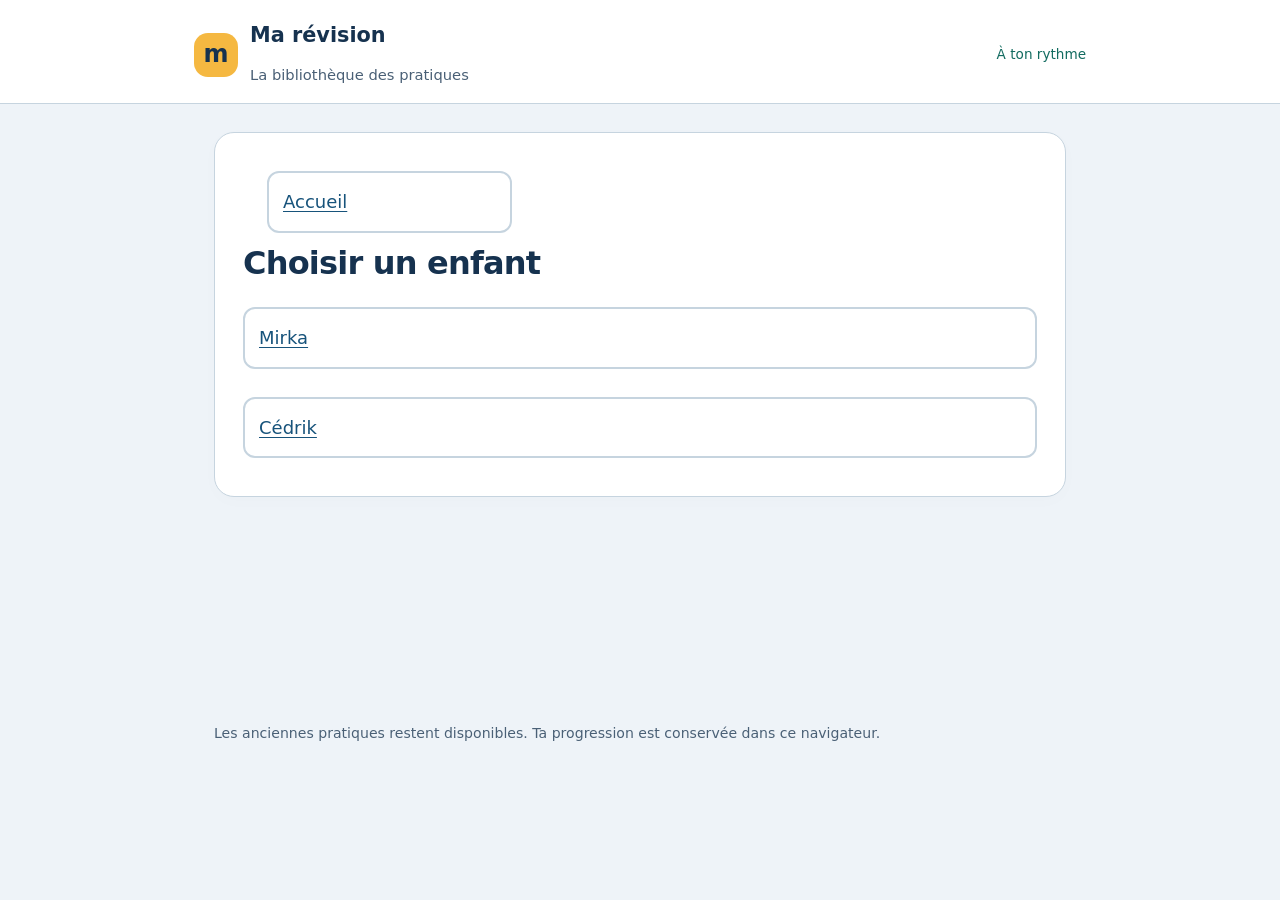
<file: index.html>
<!doctype html>
<html lang="fr-CA"><head><meta charset="utf-8"><meta name="viewport" content="width=device-width,initial-scale=1"><title>Pratiques d’examen</title><link rel="stylesheet" href="MASTER/styles.css"></head>
<body><a class="skip" href="#main">Aller au contenu</a><header><div class="top"><div class="brand"><div class="logo" aria-hidden="true">m</div><div><h1>Ma révision</h1><small>La bibliothèque des pratiques</small></div></div><span class="offline">À ton rythme</span></div></header><main id="main" tabindex="-1"><div class="panel"><nav id="chemin" aria-label="Fil d’Ariane"></nav><h2 id="titre">Choisir un enfant</h2><div id="liste" class="path"></div><p id="statut" role="status">Chargement…</p></div></main><footer><p>Les anciennes pratiques restent disponibles. Ta progression est conservée dans ce navigateur.</p></footer><script src="bibliotheque.js" defer></script></body></html>
</file>
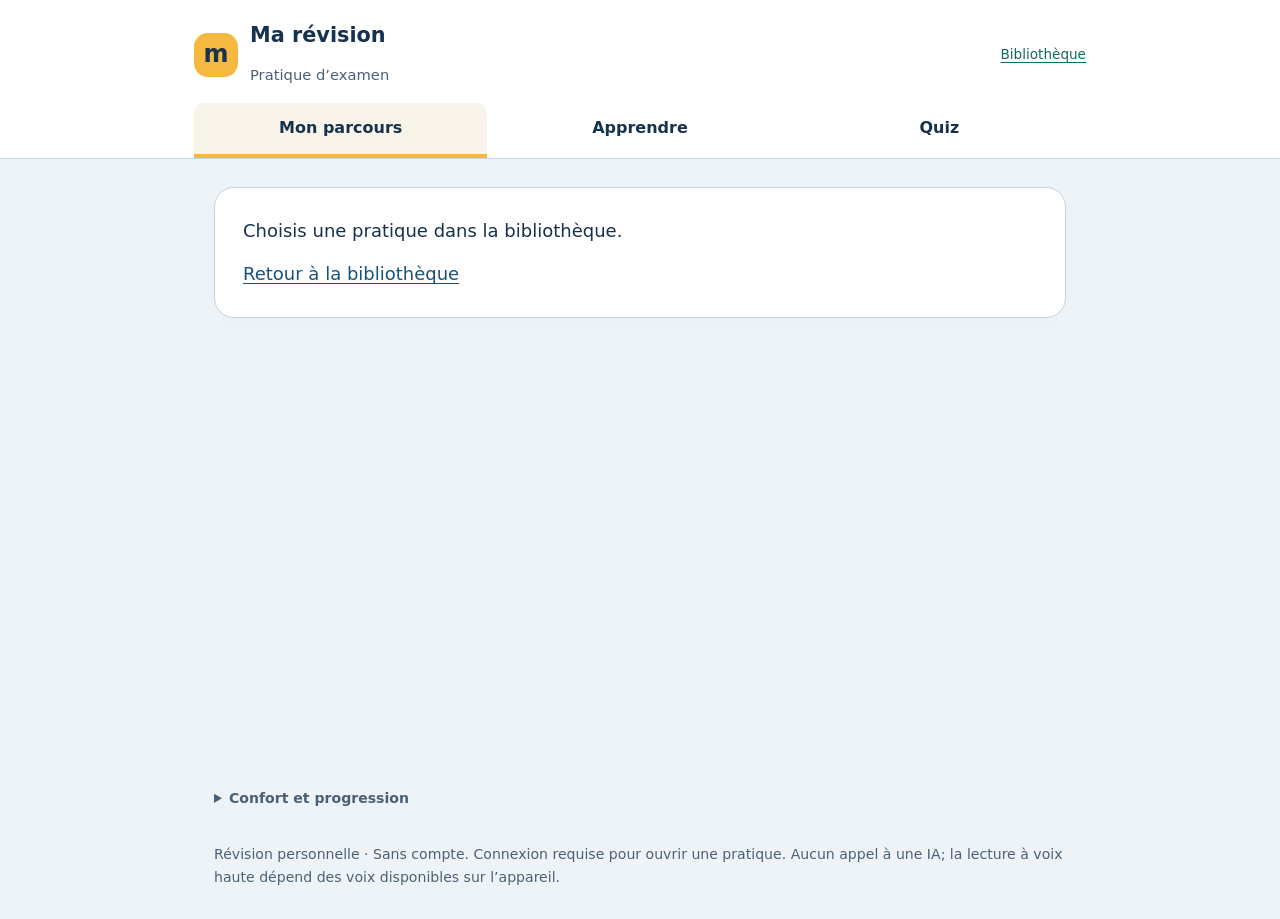
<file: MASTER/index.html>
<!DOCTYPE html>
<html lang="fr-CA">
<head><meta charset="UTF-8"><meta name="viewport" content="width=device-width,initial-scale=1"><meta name="color-scheme" content="light"><title>Ma révision — Pratique d’examen</title>
<link rel="stylesheet" href="styles.css?v=lecture-7"></head><body>
<a class="skip" href="#main">Aller au contenu</a>
<header><div class="top"><div class="brand"><div class="logo" aria-hidden="true">m</div><div><h1>Ma révision</h1><small>Pratique d’examen</small></div></div><a class="offline" href="../index.html">Bibliothèque</a></div><nav aria-label="Navigation principale"><button data-view="home" aria-current="page">Mon parcours</button><button data-view="learn">Apprendre</button><button data-view="quiz">Quiz</button></nav></header>
<main id="main" tabindex="-1"><noscript><div class="panel">Active JavaScript dans ton navigateur pour utiliser les leçons et les activités interactives.</div></noscript><section id="home" aria-label="Mon parcours"></section><section id="learn" aria-label="Apprendre" hidden></section><section id="quiz" aria-label="Quiz" hidden></section></main>
<footer><p id="save-note" class="save"></p><details class="settings"><summary>Confort et progression</summary><label for="reading-voice">Voix de lecture</label><select id="reading-voice" class="picker" aria-describedby="reading-voice-note"><option value="">Automatique</option></select><p id="reading-voice-note" class="small"></p><button id="font" aria-pressed="false">Agrandir le texte</button><p class="small">La progression reste dans ce navigateur si le stockage est disponible. Changer d’appareil ou de navigateur crée une progression distincte.</p><button id="reset" class="quiet">Effacer ma progression…</button><div id="reset-confirm" hidden class="note"><p>Effacer les leçons lues et les résultats enregistrés?</p><div class="row"><button id="reset-cancel">Garder ma progression</button><button id="reset-yes">Oui, tout effacer</button></div></div></details><p>Révision personnelle · Sans compte. Connexion requise pour ouvrir une pratique. Aucun appel à une IA; la lecture à voix haute dépend des voix disponibles sur l’appareil.</p></footer><div id="announce" role="status" aria-live="polite" class="sr-only"></div>
<script src="charger.js?v=lecture-7" defer></script></body></html>
</file>
<file: MASTER/styles.css>
:root{--bg:#eef3f8;--ink:#16324f;--muted:#4a6076;--line:#c6d4df;--gold:#f5b841;--red:#a92f39;--green:#126b60;--gray:#526276;--ok:#21673d;--amber:#775000}*{box-sizing:border-box}body{margin:0;background:var(--bg);color:var(--ink);font:1.125rem/1.65 ui-rounded,system-ui,-apple-system,BlinkMacSystemFont,"Segoe UI",sans-serif}button,select,input{font:inherit}button,select{min-height:48px}button{border:2px solid var(--line);border-radius:12px;padding:10px 18px;background:#fff;color:var(--ink);font-weight:650;cursor:pointer}button:hover:not(:disabled){border-color:var(--ink);background:#f4f7fa}button:disabled{opacity:.55;cursor:default}.primary{background:var(--ink);color:white;border-color:var(--ink)}.primary:hover:not(:disabled){background:#284e73;color:white}.warm{background:#fff0cf;border-color:#c48a20}a{color:#17537b;text-underline-offset:3px}:focus-visible{outline:3px solid #075fc1;outline-offset:4px}[hidden]{display:none!important}h1,h2,h3,p{margin:0 0 14px}h1{font-size:1.3rem;line-height:1.3}h2{font-size:clamp(1.5rem,4vw,2rem);line-height:1.25;letter-spacing:-.025em}h3{font-size:1.2rem;line-height:1.4}p:last-child{margin-bottom:0}small,.small{font-size:.92rem;color:var(--muted)}header{background:white;border-bottom:1px solid var(--line)}.top{max-width:940px;margin:auto;padding:22px 24px 16px;display:flex;justify-content:space-between;gap:16px;align-items:center}.brand{display:flex;gap:12px;align-items:center}.logo{width:44px;height:44px;background:var(--gold);border-radius:14px;display:grid;place-items:center;font-size:1.5rem;font-weight:800;flex:none}.eyebrow{font-size:.78rem;text-transform:uppercase;letter-spacing:.1em;color:var(--muted);font-weight:750;margin-bottom:10px}.top small{display:block}.offline{font-size:.85rem;color:var(--green)}nav{max-width:940px;margin:auto;display:grid;grid-template-columns:repeat(3,1fr);gap:6px;padding:0 24px}nav button{border:0;border-bottom:4px solid transparent;border-radius:10px 10px 0 0;font-size:1rem;padding:12px 3px;background:transparent}nav button[aria-current=page]{border-color:var(--gold);background:#f8f4e9}main{max-width:892px;margin:28px auto 50px;padding:0 20px;min-height:60vh}.panel,.paper{background:white;border:1px solid var(--line);border-radius:20px;padding:28px;margin-bottom:20px;box-shadow:0 4px 18px #16324f04}.hero{border-top:5px solid var(--gold)}.lead{color:var(--muted);max-width:58ch}.row{display:flex;gap:12px;flex-wrap:wrap;align-items:center}.spread{justify-content:space-between}.actions{display:flex;gap:10px;flex-wrap:wrap;margin-top:22px}.actions button{flex-grow:1}.stats{display:grid;grid-template-columns:repeat(3,1fr);gap:12px;margin:20px 0}.stat{min-width:0;overflow-wrap:anywhere;background:var(--bg);border-radius:14px;padding:16px}.stat strong{display:block;font-size:1.6rem;line-height:1.3}.stat span{font-size:.9rem;color:var(--muted)}progress{appearance:none;width:100%;height:12px;border:none;border-radius:20px;overflow:hidden;background:#dce5ed;display:block;margin:10px 0 16px}progress::-webkit-progress-bar{background:#dce5ed}progress::-webkit-progress-value{background:#b57605}progress::-moz-progress-bar{background:#b57605}.path{display:grid;gap:8px}.path button{display:flex;text-align:left;align-items:center;gap:12px;width:100%;font-weight:550}.number{display:inline-grid;place-items:center;background:var(--bg);border-radius:9px;min-width:34px;height:34px;font-weight:750}.path .done{margin-left:auto;color:var(--ok);font-size:.85rem;white-space:nowrap}.picker{width:100%;background:white;border:2px solid var(--line);border-radius:12px;padding:10px;color:var(--ink);margin:6px 0 18px}.note{border-left:5px solid var(--gold);background:#fff8e8;padding:18px;border-radius:0 12px 12px 0;margin:20px 0}.example{background:var(--bg);padding:18px;border-radius:14px;margin:20px 0}.formula{font-weight:750;font-size:1.35rem;padding:10px 0;overflow-wrap:anywhere}.recall{border:2px solid var(--line);border-radius:16px;padding:20px;margin-top:22px}.answer{background:#e9f4ed;padding:16px;border-radius:12px;margin:14px 0}.tone-red{color:var(--red)}.tone-gray{color:var(--gray)}.tone-green{color:var(--green)}details{margin:18px 0}summary{cursor:pointer;padding:10px 0;min-height:48px;font-weight:650}details p{padding-top:8px}.pill{display:inline-block;border-radius:99px;background:var(--bg);color:var(--muted);font-size:.86rem;padding:4px 12px}.center{text-align:center}.big-question{font-size:clamp(1.3rem,4vw,1.7rem);line-height:1.5;max-width:36ch;margin:24px auto;overflow-wrap:anywhere}.flash{min-height:260px}.radio{display:flex;align-items:flex-start;gap:12px;border:2px solid var(--line);padding:14px;border-radius:12px;margin:10px 0;cursor:pointer}.radio:has(input:checked){border-color:var(--ink);background:#eef3f8}.radio input{width:22px;height:22px;flex:none;margin:4px 0}.radio.correct{border-color:var(--ok);background:#e9f4ed}.radio.incorrect{border-color:var(--red);background:#fcecee}.feedback{margin-top:20px;padding:20px;background:#fff4db;border-left:5px solid #a36b00;border-radius:0 12px 12px 0}.feedback.good{background:#e9f4ed;border-color:var(--ok)}fieldset{padding:0;border:0;margin:0;min-width:0}legend{font-weight:700;font-size:1.25rem;margin-bottom:12px}.gallery-grid{display:grid;grid-template-columns:1fr 1fr;gap:18px;align-items:center}.gallery-buttons{display:flex;flex-wrap:wrap;gap:8px}.gallery-buttons button{min-width:54px;padding:8px}.gallery-buttons button[aria-pressed=true]{background:#fff0cf;border-color:#94650d}.gallery-svg{display:block;width:100%;max-width:400px;margin:auto}.gallery-info{font-size:1rem}.gallery-info b{color:var(--ink)}.sr-only{position:absolute;width:1px;height:1px;padding:0;margin:-1px;overflow:hidden;clip:rect(0,0,0,0);white-space:nowrap;border:0}.skip{position:absolute;left:16px;top:-100px;background:white;padding:12px;z-index:5}.skip:focus{top:10px}footer{max-width:892px;margin:auto;padding:0 20px 30px;font-size:.88rem;color:var(--muted)}.diagram-grid{display:grid;grid-template-columns:repeat(3,1fr);gap:10px;margin:20px 0}.diagram-item{background:var(--bg);border-radius:12px;text-align:center;padding:10px;font-size:.9rem}.diagram-item svg{width:100%;max-width:150px;display:block;margin:auto}.chart{width:100%;max-width:500px;display:block;margin:auto}.finish{font-size:2.6rem;font-weight:800;margin:12px 0}.links{display:flex;gap:8px;flex-wrap:wrap}.quiet{font-size:.92rem;background:transparent}.save{margin-top:12px}.settings{max-width:600px}.lesson-body{max-width:66ch}body.large{font-size:1.3rem}body.large button,body.large select{font-size:1.1em}@media(max-width:600px){.top{padding:18px 16px 12px}.offline{display:none}nav{padding:0 10px;gap:2px}main{padding:0 12px;margin-top:18px}.panel,.paper{padding:20px 16px;border-radius:16px}.stats{gap:6px}.stat{padding:12px 9px}.stat strong{font-size:1.35rem}.stat span{font-size:.8rem}.gallery-grid{grid-template-columns:1fr}.actions{gap:8px}.actions button{width:100%}.diagram-item{padding:6px;font-size:.8rem}.path .done{font-size:.75rem}.path button{padding:10px}.top small{font-size:.8rem}}@media(prefers-reduced-motion:reduce){*{scroll-behavior:auto!important;animation:none!important;transition:none!important}}@media print{header,nav,footer,button,select,.picker-label{display:none!important}main{margin:0;max-width:none}.panel,.paper{box-shadow:none;border:0}}
.property-pair{display:grid;grid-template-columns:1fr 1fr;gap:14px;margin:18px 0;text-align:center}.property-pair span{display:block;font-size:2.5rem}.property-pair b{display:block}.learning-steps{display:grid;grid-template-columns:repeat(3,minmax(0,1fr));gap:12px;padding:0;list-style-position:inside}.learning-steps li{padding:16px;background:white;border:2px solid var(--line);border-radius:12px}.lesson-body figure{margin-left:0;margin-right:0}.lesson-body figcaption{margin-top:14px}@media(max-width:600px){.learning-steps{grid-template-columns:1fr}}
.lesson-step{border:1px solid var(--line);border-radius:12px;padding:4px 16px}.lesson-step[open]{background:#f8fafc}.lesson-step>div{padding:8px 0 14px}.lesson-body ul{padding-left:24px}.lesson-body li{margin-bottom:8px}

.learning-visual{margin:20px 0}.visual-scroll{overflow:auto;max-height:75vh;padding:12px}.visual-scroll img,.visual-scroll svg{width:1200px!important;max-width:none!important;height:auto}.visual-scroll:focus-visible{outline:3px solid var(--ink)}

.reading-current{background:#ffeb3b;color:#102a43;border-radius:3px;box-shadow:0 0 0 2px #ffeb3b}.lesson-body summary{cursor:default}
</file>
